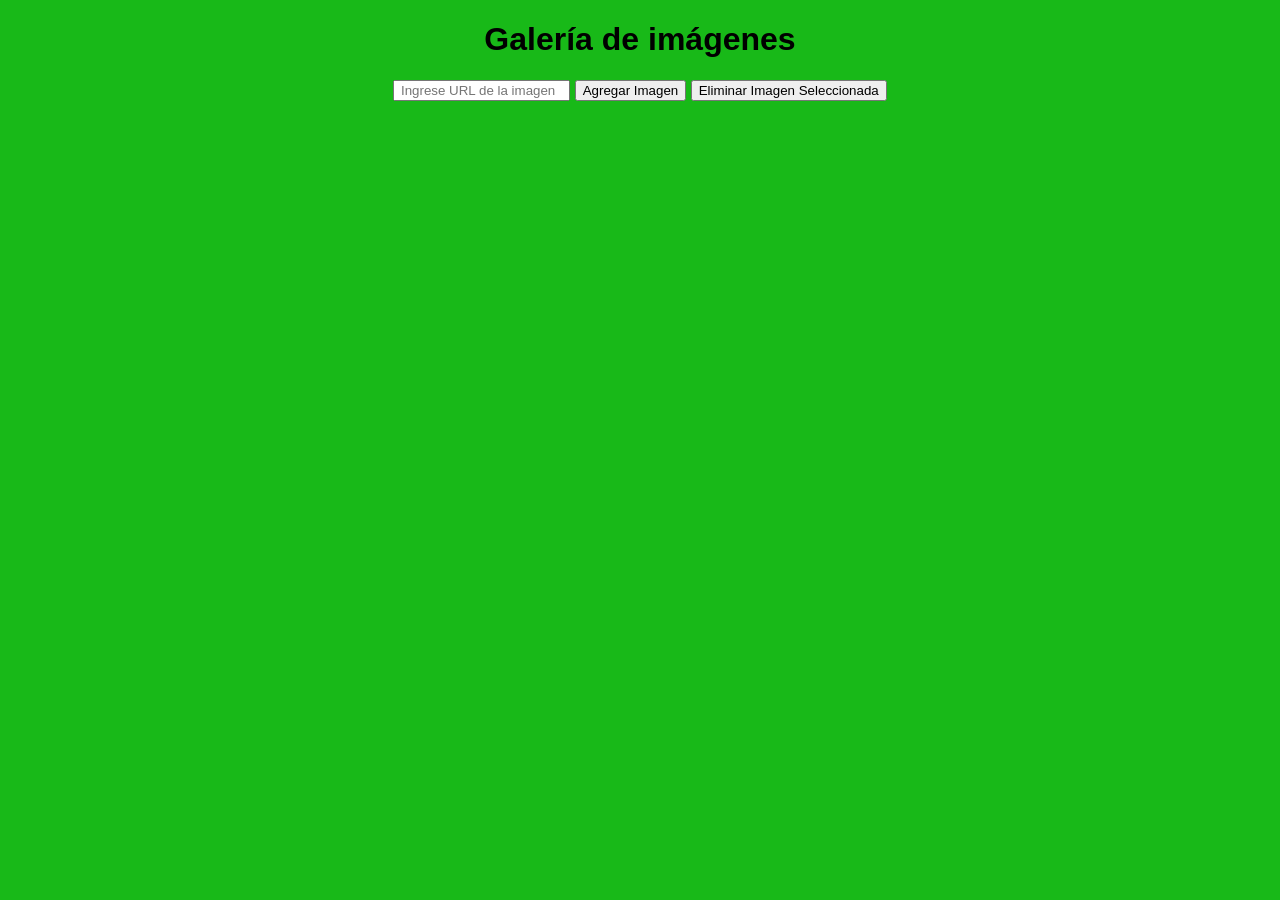
<file: SEMANA 5/index.html>
<!DOCTYPE html>
<html lang="en">
<head>
    <meta charset="UTF-8">
    <meta name="viewport" content="width=device-width, initial-scale=1.0">
    <title>Galeria de imágenes interactiva 😃</title>
    <link rel="stylesheet" href="styles.css">
</head>
<body>
<h1>Galería de imágenes</h1>
    <div class="controls">
        <input type="Url" id="imageUrl" placeholder=" Ingrese URL de la imagen">
        <button id="addImage" type="button">Agregar Imagen</button>
        <button id="deleteImage" type="button">Eliminar Imagen Seleccionada</button>
    </div>
    <div id="gallery" class="gallery"></div>

    <script src="script.js"></script>

</body>
</html>
</file>
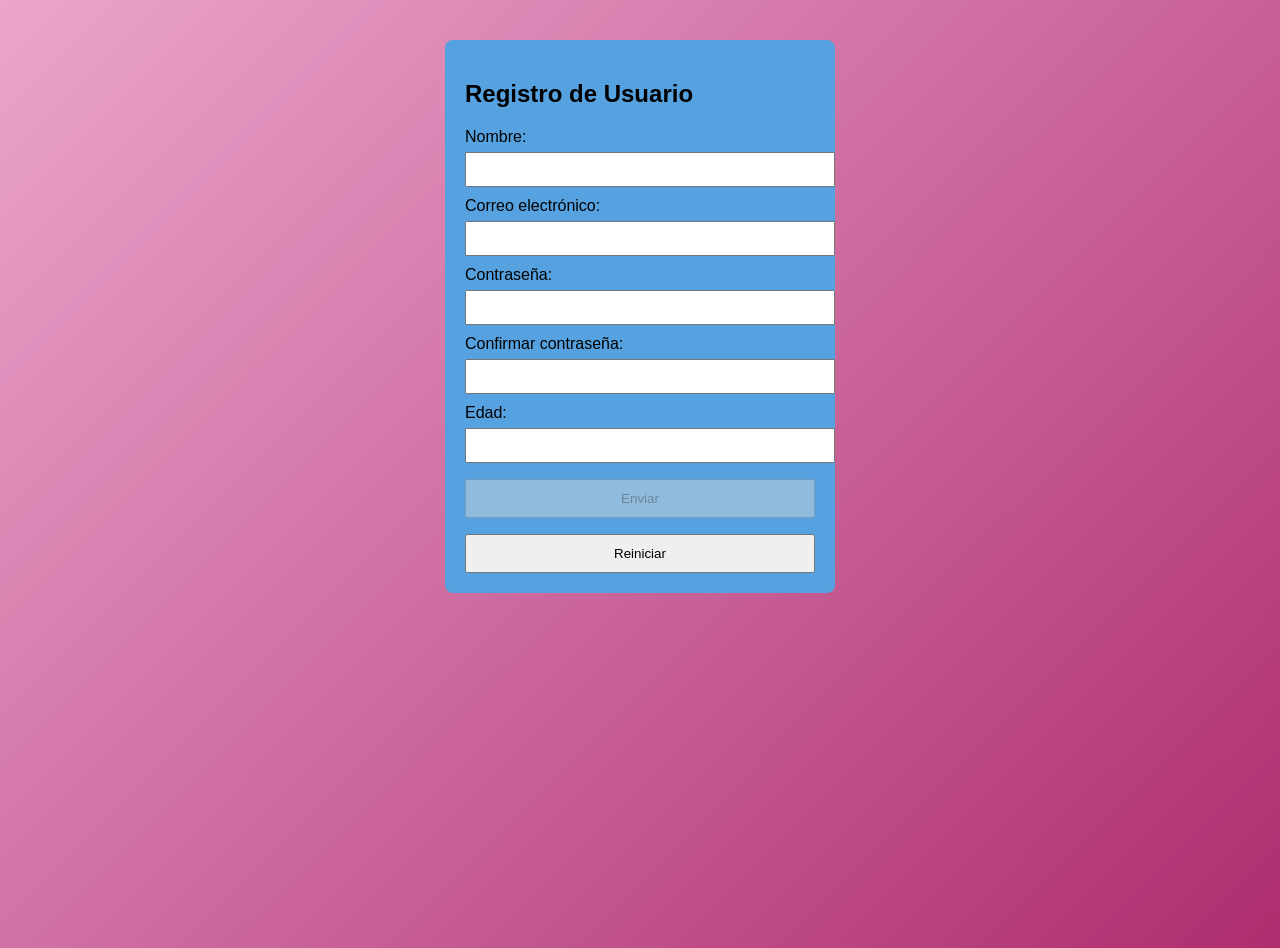
<file: SEMANA 6/index.html>
<!DOCTYPE html>
<html lang="es">
<head>
    <meta charset="UTF-8">
    <meta name="viewport" content="width=device-width, initial-scale=1.0">
    <title>FORMULARIO</title>
    <link rel="stylesheet" href="styles.css">
</head>
<body>

    <form id="formulario">
        <h2>Registro de Usuario</h2>

        
        <label>Nombre:</label>
        <input type="text" id="nombre">
        <small id="errorNombre"></small>


        <label>Correo electrónico:</label>
        <input type="email" id="correo">
        <small id="errorCorreo"></small>

        <label>Contraseña:</label>
        <input type="password" id="password">
        <small id="errorPassword"></small>

        <label>Confirmar contraseña:</label>
        <input type="password" id="confirmarPassword">
        <small id="errorConfirmar"></small>

        <label>Edad:</label>
        <input type="number" id="edad">
        <small id="errorEdad"></small>


        <button type="submit" id="enviar" disabled>Enviar</button>
        <button type="reset">Reiniciar</button>
    
    
    </form>

    <script src="script.js"></script>
</body>
</html>
</file>
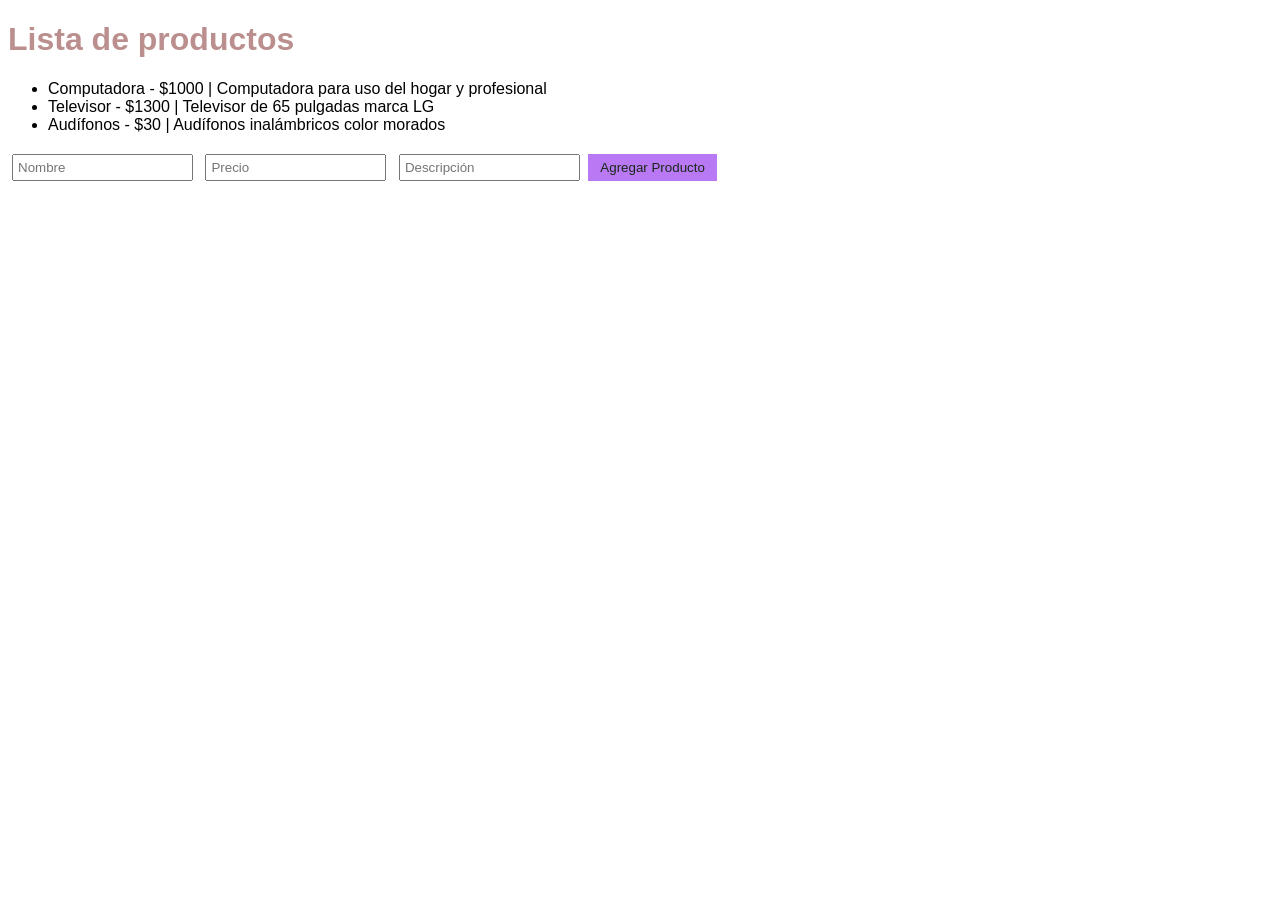
<file: SEMANA 7/index.html>
<!DOCTYPE html>
<html lang="en">
<head>
    <meta charset="UTF-8">
    <meta name="viewport" content="width=device-width, initial-scale=1.0">
    <title>Lista de productos</title>
    <link rel="stylesheet" href="styles.css">
</head>
<body>
    <h1>Lista de productos</h1>

    <ul id="listaProductos"></ul>  <!-- Lista donde se redendarizan los productos -->


    <!-- Bitón para agregar nuevos productos -->
    <input id="nombreProducto" placeholder="Nombre">
    <input id="precioProducto" type="number" placeholder="Precio">
    <input id="descripcionProducto" placeholder="Descripción">

    <button id="agrProducto">Agregar Producto</button>  
    
    <script src="script.js"></script>


    
</body>
</html>
</file>
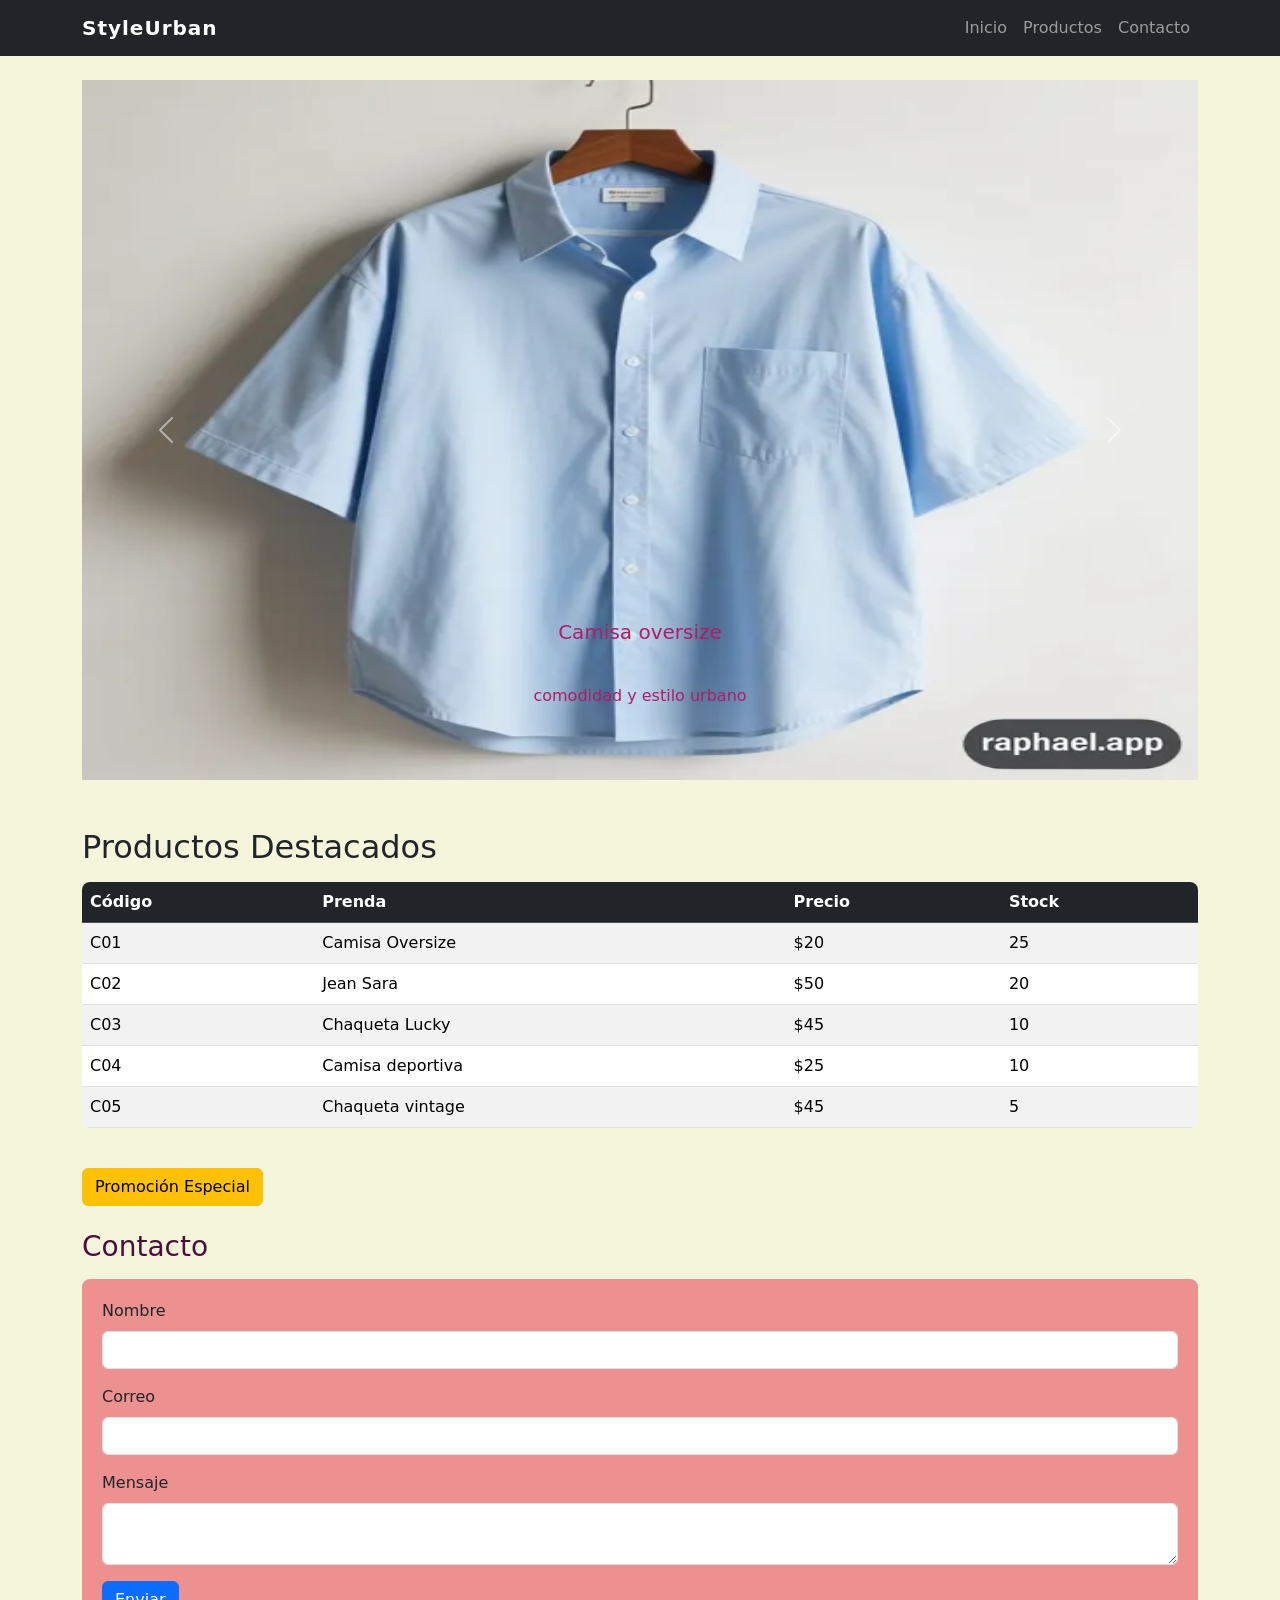
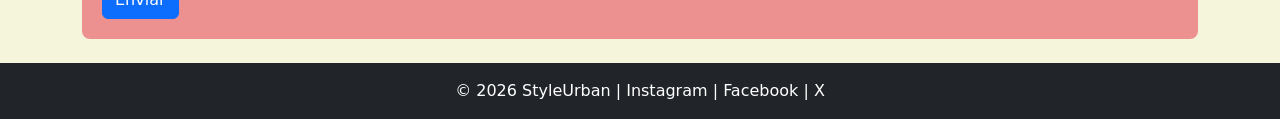
<file: Semana8/index.html>
<!DOCTYPE html>
<html lang="es">
<head>
    <meta charset="UTF-8">
    <meta name="viewport" content="width=device-width, initial-scale=1.0">
    <title>StyleUrban - Tienda de ropa </title>

    <!-- Bootstrap CSS obtenido de la fuente oficial -->
    <link rel="stylesheet" href="https://cdn.jsdelivr.net/npm/bootstrap@5.3.2/dist/css/bootstrap.min.css">

    <!--CSS propio-->
    <link rel="stylesheet" href="styles.css">
   
</head>
<body>
    
    <!--Header-->
    <nav class="navbar navbar-expand-lg navbar-dark bg-dark">
        <div class="container">
            <a class="navbar-brand" href="#">StyleUrban</a>
            <button class="navbar-toggler" type="button" data-bs-toggle="collapse" data-bs-target="#menu">
                <span class="navbar-toggler-icon"></span>
            </button>
            <div class="collapse navbar-collapse" id="menu">
                <ul class="navbar-nav ms-auto">
                    <li class="nav-item"><a class="nav-link" href="#">Inicio</a></li>
                    <li class="nav-item"><a class="nav-link" href="#">Productos</a></li>
                    <li class="nav-item"><a class="nav-link" href="#">Contacto</a></li>
                </ul>
            </div>
        </div>

    </nav>

    <!--Main-->
    <div class="container my-4">

    <!--Carrusel-->
    <div id="carouselRopa" class="carousel slide mb-5" data-bs-ride="false">
        <div class="carousel-inner">
            <div class="carousel-item active" data-bs-interval="1000">
                <img src="assets/img/Camisa.jpg" class="d-block w-100" alt="Camisa">
                <div class="carousel-caption d-none d-md-block">
                    <h5>Camisa oversize</h5>
                    <p>comodidad y estilo urbano</p>
                </div>
            </div>
            <div class="carousel-item" data-bs-interval="2000">
                <img src="assets/img/Chaqueta.jpg" class="d-block w-100" alt="Chaqueta">
                <div class="carousel-caption d-none d-md-block">
                    <h5>Chaqueta moderna</h5>
                    <p>perfecta para cualquier temporada</p>
                </div>
            </div>
            <div class="carousel-item" data-bs-interval="1000">
                <img src="assets/img/pantalon.jpg" class="d-block w-100" alt="Pantalón">
                <div class="carousel-caption d-none d-md-block">
                    <h5>Pantalón </h5>
                    <p>comodidad y estilo para tu día a día</p>
                </div> 
            </div>
             <div class="carousel-item" data-bs-interval="1000">
                <img src="assets/img/camisadepo.jpg" class="d-block w-100" alt="Camisa deportiva">
                <div class="carousel-caption d-none d-md-block">
                    <h5>Camisa deportiva</h5>
                    <p>ligera, cómoda y perfecta para ti</p>
                </div> 
            </div>
             <div class="carousel-item" data-bs-interval="1000">
                <img src="assets/img/chaquevintage.jpg" class="d-block w-100" alt="Chaqueta vintage">
                <div class="carousel-caption d-none d-md-block">
                    <h5>Chaqueta vintage </h5>
                    <p>un clásico retro que marca tendencia</p>
                </div> 
            </div>
        </div>
        <button class="carousel-control-prev" type="button" data-bs-target="#carouselRopa" data-bs-slide="prev">
            <span class="carousel-control-prev-icon" aria-hidden="true"></span>
            <span class="visually-hidden">Previous</span>
        </button>
        <button class="carousel-control-next" type="button" data-bs-target="#carouselRopa" data-bs-slide="next">
            <span class="carousel-control-next-icon" aria-hidden="true"></span>
            <span class="visually-hidden">Next</span>
        </button>
    </div>


    <!--Tabla-->
    <h2 class="mb-3">Productos Destacados</h2>
    <div class="table-responsive">
        <table class="table table-striped table-hover">
            <thead class="table-dark">
                <tr>
                    <th>Código</th>
                    <th>Prenda</th>
                    <th>Precio</th>
                    <th>Stock</th>
                </tr>
            </thead>
            <tbody>
                <tr>
                    <td>C01</td>
                    <td>Camisa Oversize</td>
                    <td>$20</td>
                    <td>25</td>
                </tr>
                <tr>
                    <td>C02</td>
                    <td>Jean Sara</td>
                    <td>$50</td>
                    <td>20</td>
                </tr>
                <tr>
                    <td>C03</td>
                    <td>Chaqueta Lucky</td>
                    <td>$45</td>
                    <td>10</td>
                </tr>
                <tr>
                    <td>C04</td>
                    <td>Camisa deportiva</td>
                    <td>$25</td>
                    <td>10</td>
                </tr>
                <tr>
                    <td>C05</td>
                    <td>Chaqueta vintage</td>
                    <td>$45</td>
                    <td>5</td>
                </tr>
            </tbody>
        </table>
    </div>

    <!--Botón de alerta-->
    <button class="btn btn-warning my-4" onclick="mostrarAlerta()">Promoción Especial</button>

    <!--Formulario-->
    <h3>Contacto</h3>
    <form id="formContacto">
        <div class="mb-3">
            <label class="form-label">Nombre</label>
            <input type="text" id="nombre" class="form-control">
            <small class="text-danger" id="errorNombre"></small>
        </div>

        <div class="mb-3">
            <label class="form-label">Correo</label>
            <input type="email" id="correo" class="form-control">
            <small class="text-danger" id="errorCorreo"></small>
        </div>

        <div class="mb-3">
            <label class="form-label">Mensaje</label>
            <textarea id="mensaje" class="form-control"></textarea>
            <small class="text-danger" id="errorMensaje"></small>
        </div>

        <button type="submit" class="btn btn-primary">Enviar</button>
    </form>    
</div>

<footer class="bg-dark text-white text-center p-3">
    ©  2026 StyleUrban | Instagram | Facebook | X
</footer>



<!--Bootstrap JS-->
<script src="https://cdn.jsdelivr.net/npm/bootstrap@5.3.2/dist/js/bootstrap.bundle.min.js"></script>


<script src="script.js"></script>
</body>
</html>
</file>
<file: SEMANA 5/styles.css>
body {
    font-family: Arial, sans-serif;
    background-color: rgb(24, 185, 24);
    text-align: center;
}


.controls {
    margin-bottom: 20px;

}


.gallery {
    display: grid;
    grid-template-columns: repeat(auto-fill, minmax(250px, 1fr));
    gap: 20px;
    padding: 20px;
    left: 0;
    justify-content: start;
    align-items: start;
} 

.gallery img {
    width: 1000%;
    height: 150px;
    object-fit: contain;
    cursor: pointer;
    border-radius: 8px;
    transition: transform 0.3s, box-shadow 0.3s;
}



.gallery img:hover {
    transform: scale(1.05);
}

.selected {
    box-shadow: 0 0 15px 5px #df0095;
}
</file>
<file: SEMANA 6/styles.css>
body {
    font-family: Arial, Helvetica, sans-serif;
    background-color: rgb(201, 132, 132);
    min-height: 100vh;
    background: linear-gradient(135deg, #eba5cc, #ae2d6e);
}
   

form {
    background: rgb(86, 162, 224);
    width: 350px;
    margin: 40px auto;
    padding: 20px;
    border-radius: 8px;

}

label {
    display:  block;
    margin-top: 10px;
}

input {
    width: 100%;
    padding: 8px;
    margin-top: 6px;
}

.valido {
    border: 2px solid rgb(101, 195, 57);
}

.invalido {
    border: 3px solid rgb(255, 17, 17);
}

small {
    color: rgb(255, 70, 19);
    font-size: 12px;
}

button {
    margin-top: 16px;
    padding: 10px;
    width: 100%;
}
</file>
<file: SEMANA 7/styles.css>
body {
    font-family: Arial, Helvetica, sans-serif;
}

h1 {
    color: rosybrown;
}


 button {
    background-color: rgb(185, 121, 244);
    color: rgb(24, 41, 24);
    border:none;
    padding: 6px 12px;
 }

 input {
    margin: 4px;
    padding: 4px;
 }
</file>
<file: Semana8/styles.css>
body {
    background-color: beige;
}

h3 {
    color: #4a0f3a;
    margin-bottom: 15px;
}

form {
    background: rgb(236, 144, 144);
    padding: 20px;
    border-radius: 8px;
    box-shadow: 0 0 10px rgba(red, rgb(6, 4, 88), blue, alpha);
}

.navbar-brand {
    font-weight: 600;
    letter-spacing: 1px;
}

.nav-link {
    transition: color 0.3s;
}

.carousel img{
 
    height: 700px;
    color: rgb(78, 141, 118);
   
}




.carousel-caption h5, .carousel-caption p {
    color: rgb(173, 29, 106);
    padding: 1rem;
    border-radius: 10px;
    background:rgba(red, green, blue, alpha)
}
.table {
    background: white;
    border-radius: 8px;
    overflow: hidden;
}
</file>
